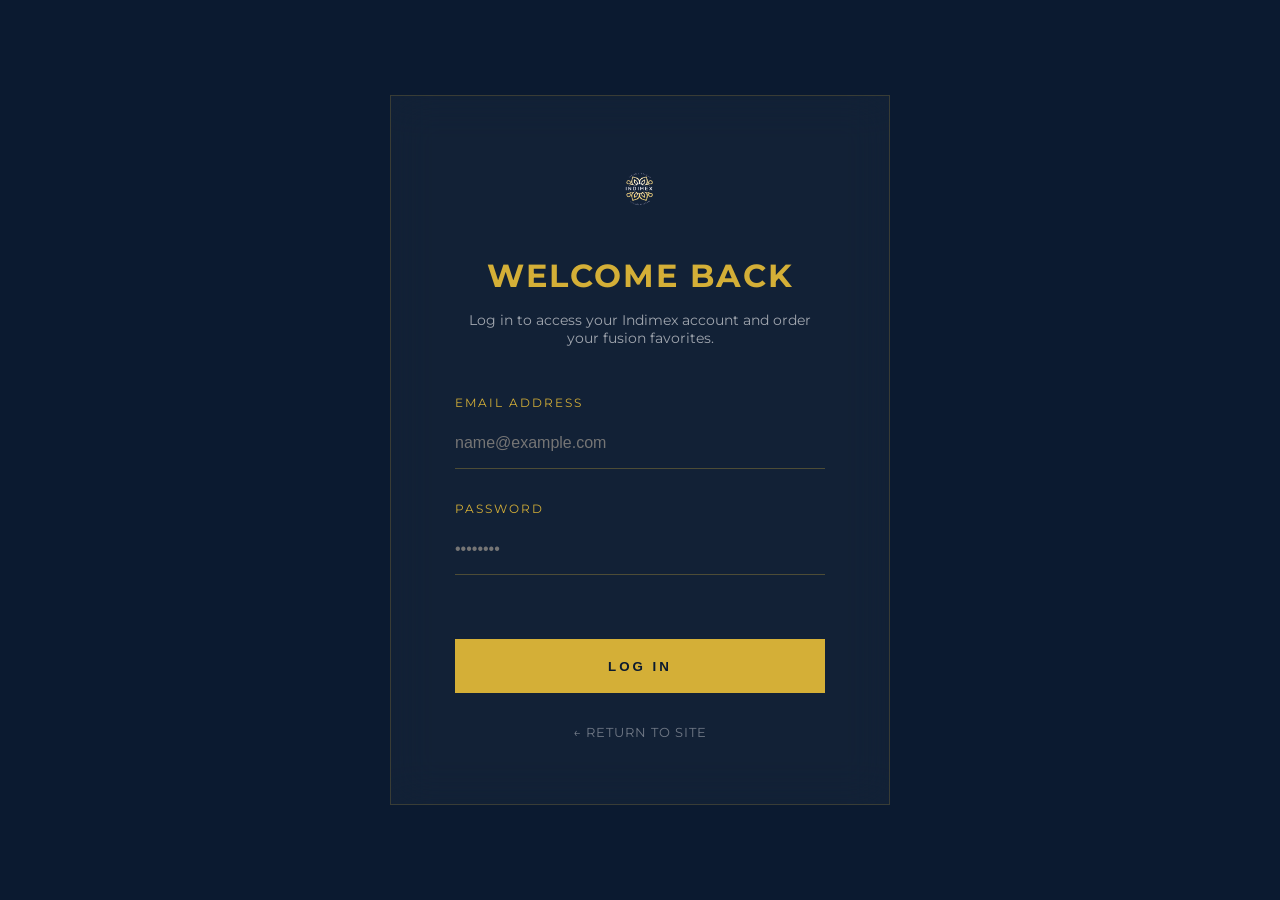
<file: indimex/login.html>
<!DOCTYPE html>
<html lang="en">
<head>
    <meta charset="UTF-8">
    <meta name="viewport" content="width=device-width, initial-scale=1.0">
    <title>Indimex | Account Login</title>
    <link rel="preconnect" href="https://fonts.googleapis.com">
    <link rel="preconnect" href="https://fonts.gstatic.com" crossorigin>
    <link href="https://fonts.googleapis.com/css2?family=Montserrat:wght@300;400;600;700&display=swap" rel="stylesheet">
    <style>
        :root {
            --bg: #0b1a30;
            --accent: #d4af37;
            --text: #f4e8db;
        }
        * { margin: 0; padding: 0; box-sizing: border-box; }
        body {
            background-color: var(--bg);
            color: var(--text);
            font-family: 'Montserrat', sans-serif;
            display: flex;
            align-items: center;
            justify-content: center;
            min-height: 100vh;
            overflow: hidden;
        }
        .login-card {
            background: rgba(255, 255, 255, 0.03);
            border: 1px solid rgba(212, 175, 55, 0.2);
            padding: 4rem;
            width: 100%;
            max-width: 500px;
            text-align: center;
            backdrop-filter: blur(20px);
        }
        .logo-small { height: 60px; margin-bottom: 2rem; }
        h1 { font-size: 2rem; margin-bottom: 1rem; letter-spacing: 2px; text-transform: uppercase; color: var(--accent); }
        p { margin-bottom: 3rem; color: rgba(255,255,255,0.6); font-size: 0.9rem; }
        .input-group { margin-bottom: 2rem; text-align: left; }
        label { display: block; font-size: 0.75rem; text-transform: uppercase; letter-spacing: 2px; margin-bottom: 0.5rem; color: var(--accent); }
        input {
            width: 100%;
            background: transparent;
            border: none;
            border-bottom: 1px solid rgba(212, 175, 55, 0.3);
            color: white;
            padding: 1rem 0;
            font-size: 1rem;
            outline: none;
            transition: border-color 0.3s;
        }
        input:focus { border-color: var(--accent); }
        .login-btn {
            background: var(--accent);
            color: var(--bg);
            border: none;
            width: 100%;
            padding: 1.2rem;
            font-weight: 700;
            text-transform: uppercase;
            letter-spacing: 3px;
            cursor: pointer;
            transition: transform 0.3s;
            margin-top: 2rem;
        }
        .login-btn:hover { transform: translateY(-3px); }
        .back-link { display: block; margin-top: 2rem; color: rgba(255,255,255,0.4); text-decoration: none; font-size: 0.8rem; text-transform: uppercase; letter-spacing: 1px; }
    </style>
</head>
<body>
    <div class="login-card">
        <img src="../media/indimex golden transparent.PNG" alt="Indimex" class="logo-small">
        <h1>Welcome Back</h1>
        <p>Log in to access your Indimex account and order your fusion favorites.</p>
        
        <form id="login-form">
            <div class="input-group">
                <label>Email Address</label>
                <input type="email" placeholder="name@example.com" required>
            </div>
            <div class="input-group">
                <label>Password</label>
                <input type="password" placeholder="••••••••" required>
            </div>
            <button type="submit" class="login-btn">Log In</button>
        </form>
        
        <a href="index.html" class="back-link">← Return to site</a>
    </div>

    <script>
        document.getElementById('login-form').addEventListener('submit', function(e) {
            e.preventDefault();
            localStorage.setItem('isLoggedIn', 'true');
            window.location.href = 'shop.html';
        });
    </script>
</body>
</html>
</file>
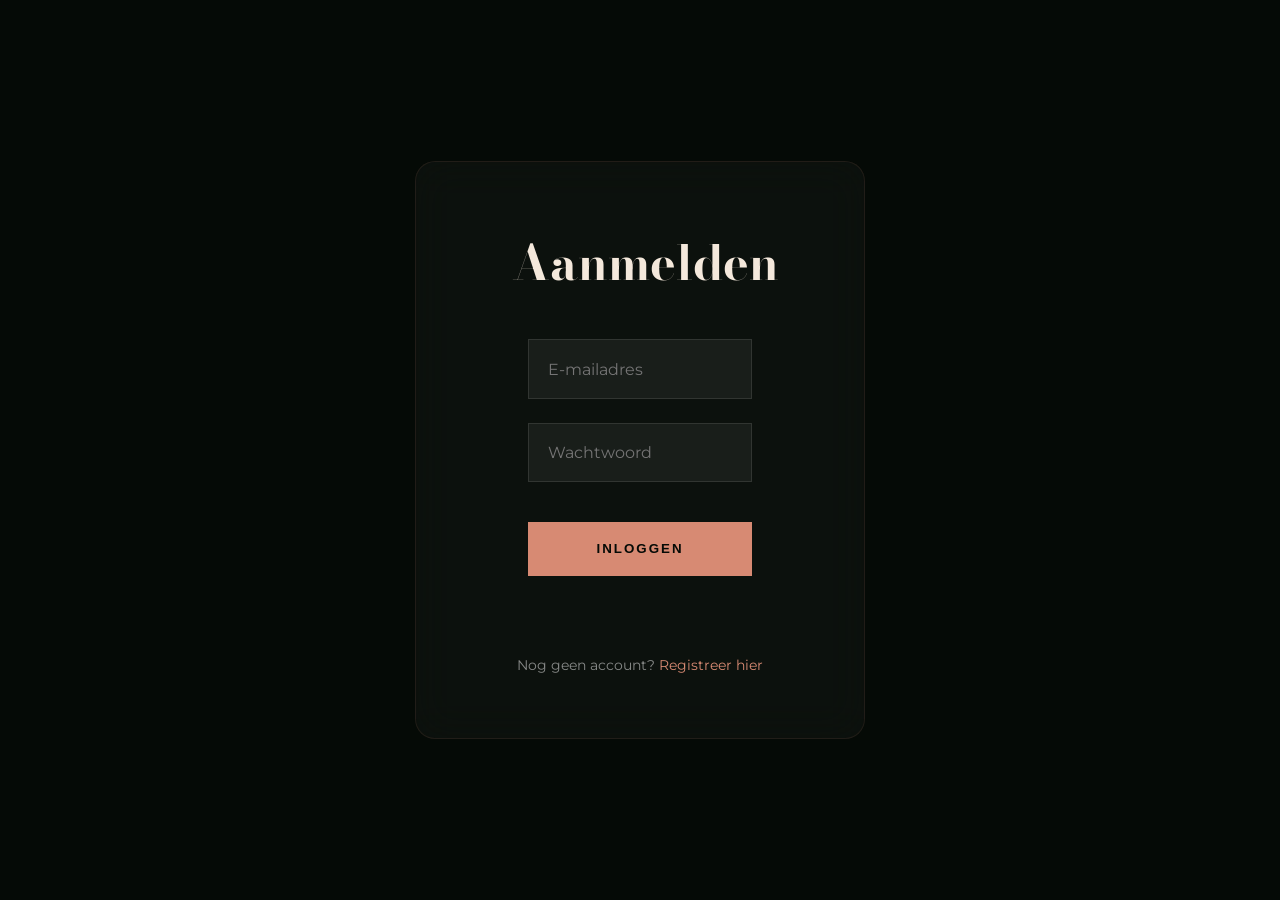
<file: sushi pleintje/login.html>
<!DOCTYPE html>
<html lang="en">
<head>
    <meta charset="UTF-8">
    <meta name="viewport" content="width=device-width, initial-scale=1.0">
    <title>Login | Sushi Pleintje</title>
    <!-- Google Fonts: Montserrat & Bodoni Moda -->
    <link rel="preconnect" href="https://fonts.googleapis.com">
    <link rel="preconnect" href="https://fonts.gstatic.com" crossorigin>
    <link href="https://fonts.googleapis.com/css2?family=Montserrat:wght@300;400;500;600;700;800;900&family=Bodoni+Moda:ital,opsz,wght@0,6..96,400..900;1,6..96,400..900&display=swap" rel="stylesheet">
    <link rel="stylesheet" href="style.css">
    <style>
        .login-page {
            height: 100vh;
            display: flex;
            align-items: center;
            justify-content: center;
            background-color: #050a06;
        }
        .login-card {
            background: rgba(255, 255, 255, 0.03);
            border: 1px solid rgba(215, 138, 115, 0.1);
            padding: 4rem;
            width: 100%;
            max-width: 450px;
            text-align: center;
        }
        .login-card h1 {
            font-family: var(--font-heading);
            font-size: 3rem;
            margin-bottom: 2.5rem;
            color: var(--text-primary);
        }
        .login-form {
            display: flex;
            flex-direction: column;
            gap: 1.5rem;
        }
        .login-input {
            background: rgba(255, 255, 255, 0.05);
            border: 1px solid rgba(255, 255, 255, 0.1);
            padding: 1.2rem;
            color: white;
            font-family: var(--font-main);
            font-size: 1rem;
        }
        .login-btn {
            background-color: var(--accent);
            color: #050a06;
            border: none;
            padding: 1.2rem;
            font-weight: 700;
            letter-spacing: 2px;
            text-transform: uppercase;
            cursor: pointer;
            transition: all 0.3s ease;
            margin-top: 1rem;
        }
        .login-btn:hover {
            background-color: #f4e8db;
        }
        .login-footer {
            margin-top: 2rem;
            font-size: 0.9rem;
            color: rgba(255, 255, 255, 0.5);
        }
        .login-footer a {
            color: var(--accent);
            text-decoration: none;
        }
    </style>
</head>
<body>
    <div class="login-page">
        <div class="login-card">
            <h1>Aanmelden</h1>
            <form class="login-form" id="login-form">
                <input type="email" class="login-input" placeholder="E-mailadres" required>
                <input type="password" class="login-input" placeholder="Wachtwoord" required>
                <button type="submit" class="login-btn">Inloggen</button>
            </form>
            <div class="login-footer">
                Nog geen account? <a href="#">Registreer hier</a>
            </div>
        </div>
    </div>

    <script>
        document.getElementById('login-form').addEventListener('submit', (e) => {
            e.preventDefault();
            localStorage.setItem('isLoggedIn', 'true');
            window.location.href = 'shop.html';
        });
    </script>
</body>
</html>
</file>
<file: sushi pleintje/style.css>
@font-face {
    font-family: 'Candelize';
    src: url('../media/Candelize-Regular.otf') format('opentype');
    font-weight: normal;
    font-style: normal;
    font-display: swap;
}

:root {
    --bg-color: #1b291d; /* Premium Dark Green */
    --text-primary: #f4e8db; /* Cream */
    --text-secondary: #d78a73; /* Salmon */
    --accent: #d78a73;
    --font-main: 'Montserrat', -apple-system, BlinkMacSystemFont, "Segoe UI", Roboto, Helvetica, Arial, sans-serif;
    --font-heading: 'Bodoni Moda', 'Candelize', 'Montserrat', -apple-system, sans-serif;
}

.highlight {
    color: var(--accent);
    font-style: italic;
}

h1, h2, h3, h4, h5, h6, .dish-title, .reserve-title {
    font-family: var(--font-heading);
}

* {
    margin: 0;
    padding: 0;
    box-sizing: border-box;
}

html, body {
    overflow-x: hidden;
    width: 100%;
    position: relative;
}

body {
    background-color: var(--bg-color);
    color: var(--text-primary);
    font-family: var(--font-main);
    -webkit-font-smoothing: antialiased;
    -webkit-font-smoothing: antialiased;
    -moz-osx-font-smoothing: grayscale;
    cursor: none;
}

a, button {
    cursor: none;
}

/* Lenis Recommended CSS */
html.lenis {
  height: auto;
}
.lenis.lenis-smooth {
  scroll-behavior: auto;
}
.lenis.lenis-smooth [data-lenis-prevent] {
  overscroll-behavior: contain;
}
.lenis.lenis-stopped {
  overflow: hidden;
}
.lenis.lenis-scrolling iframe {
  pointer-events: none;
}

/* ── GIF Hero (scrolls away with the hero section) ──────────────────────── */
.gif-hero-container {
    position: absolute;   /* lives inside .hero, scrolls with it */
    inset: 0;
    z-index: 0;
    overflow: hidden;
    pointer-events: none;
}

.gif-hero {
    width: 100%;
    height: 100%;
    object-fit: cover;
    object-position: center;
    display: block;
    filter: brightness(0.68) saturate(1.1);
}

/* Layered overlay: radial corner vignette + top/bottom linear fade */
.gif-hero-overlay {
    position: absolute;
    inset: 0;
    background:
        /* Radial vignette — heavier, starts closer to centre */
        radial-gradient(
            ellipse at center,
            transparent 25%,
            rgba(27, 41, 29, 0.72) 55%,
            rgba(27, 41, 29, 0.93) 75%,
            rgba(27, 41, 29, 1.00) 100%
        ),
        /* Top (nav) and bottom fade */
        linear-gradient(to bottom,
            rgba(27, 41, 29, 0.88) 0%,
            rgba(27, 41, 29, 0.15) 22%,
            rgba(27, 41, 29, 0.15) 75%,
            rgba(27, 41, 29, 0.95) 100%
        );
}



/* Cinematic Noise Overlay */
#noise-overlay {
    position: fixed;
    top: 0;
    left: 0;
    width: 100%;
    height: 100vh;
    z-index: 9997;
    pointer-events: none;
    mix-blend-mode: overlay;
    opacity: 0.15;
}

/* Navigation */
.navbar {
    position: fixed;
    top: 0;
    left: 0;
    width: 100%;
    padding: 1.2rem 4rem;
    display: flex;
    justify-content: space-between;
    align-items: center;
    z-index: 10000;
    background: rgba(27, 41, 29, 0.95); /* High opacity for visibility */
    backdrop-filter: saturate(180%) blur(20px);
    -webkit-backdrop-filter: saturate(180%) blur(20px);
    border-bottom: 1px solid rgba(255, 255, 255, 0.08);
}

.logo {
    flex: 1; /* Pushes links to center */
    display: flex;
    align-items: center;
}

.brand-logo {
    height: 60px;
    width: auto;
    object-fit: contain;
}

/* Center the nav links */
.nav-links {
    display: flex;
    gap: 2.5rem;
    justify-content: center;
    flex: 2;
}

.nav-links a {
    color: var(--text-secondary);
    text-decoration: none;
    font-family: var(--font-main);
    font-size: 0.85rem;
    font-weight: 500;
    transition: color 0.3s ease;
    padding-bottom: 0.3rem;
    position: relative;
}

.nav-links a.active::after {
    content: '';
    position: absolute;
    bottom: 0;
    left: 0;
    width: 100%;
    height: 1px;
    background-color: var(--accent);
}

.nav-links a.active, .nav-links a:hover {
    color: var(--text-primary);
}

.nav-cta {
    flex: 1;
    display: flex;
    justify-content: flex-end;
    align-items: center;
    gap: 2rem;
}

.cart-toggle-btn {
    background: transparent;
    border: none;
    color: var(--text-primary);
    font-family: var(--font-heading);
    font-size: 1.3rem;
    display: flex;
    align-items: center;
    gap: 0.8rem;
    cursor: pointer;
    position: relative;
    padding: 0.5rem;
}

.cart-icon-wrapper {
    position: relative;
    display: flex;
    align-items: center;
}

.cart-badge {
    position: absolute;
    top: -8px;
    right: -8px;
    background-color: var(--accent);
    color: #050a06;
    font-size: 0.75rem;
    font-weight: 700;
    width: 20px;
    height: 20px;
    border-radius: 50%;
    display: flex;
    align-items: center;
    justify-content: center;
    font-family: var(--font-main);
}

.btn-outline {
    background: transparent;
    border: 1px solid var(--accent);
    color: var(--accent);
    padding: 0.8rem 2rem;
    border-radius: 50px;
    font-size: 0.9rem;
    font-weight: 600;
    text-decoration: none;
    transition: all 0.4s cubic-bezier(0.19, 1, 0.22, 1);
    cursor: pointer;
    font-family: inherit;
    outline: none;
}

.btn-outline:hover {
    background: var(--accent);
    color: var(--bg-color);
}

/* Content Layout */
main {
    position: relative;
    z-index: 10;
    overflow-x: hidden;
    width: 100%;
}

section {
    min-height: 100vh;
    display: flex;
    flex-direction: column;
    justify-content: center;
    padding: 0 10vw;
    position: relative;
}

.hero {
    position: relative;
    overflow: hidden;
    align-items: flex-start;
    justify-content: flex-end;
    padding-bottom: 10vh;
}

.hero-content {
    position: relative;
    z-index: 10;
    max-width: 1200px;
    width: 100%;
    padding: 0 10vw;
}

.hero-content.left-align {
    text-align: left;
}

.hero-content.left-align .hero-subtitle {
    margin-left: 0;
}

.hero-eyebrow-wrapper {
    display: inline-flex;
    flex-direction: column;
    margin-bottom: 2.5rem;
}

.hero-eyebrow {
    font-family: var(--font-main);
    font-size: 0.85rem;
    letter-spacing: 0.25em;
    color: var(--accent);
    text-transform: uppercase;
    padding-bottom: 0.8rem;
    border-bottom: 1px solid rgba(215, 138, 115, 0.4);
}

/* Remove the div based line if it exists to avoid duplication */
.hero-eyebrow-line {
    display: none;
}

.hero h1 {
    font-family: var(--font-heading);
    font-size: clamp(2.2rem, 5vw, 3.8rem);
    font-weight: 400;
    line-height: 1.05;
    letter-spacing: -0.02em;
    margin-bottom: 2rem;
    color: var(--text-primary);
    text-shadow: 0 10px 40px rgba(0,0,0,0.6);
}

.hero-subtitle {
    font-size: 1.3rem;
    color: rgba(244, 232, 219, 0.7);
    max-width: 550px;
    margin: 0 auto;
    font-weight: 300;
    line-height: 1.6;
}


.section-content {
    max-width: 500px;
}

.right-align {
    align-items: flex-end;
    text-align: right;
}

.left-align {
    align-items: flex-start;
    text-align: left;
}

.center-align {
    align-items: center;
    text-align: center;
}

section h2 {
    font-size: clamp(2.2rem, 4vw, 3.5rem);
    font-weight: 400;
    line-height: 1.2;
    letter-spacing: -0.03em;
    margin-bottom: 1.5rem;
    opacity: 0;
}

section p {
    font-size: 1.25rem;
    line-height: 1.6;
    color: var(--text-secondary);
    opacity: 0;
}

/* --- Interactive Dial Gallery (CodePen single-card style) --- */
.gallery-section {
    padding: 10rem 0 6rem;
    min-height: 100vh;
    display: flex;
    flex-direction: column;
    align-items: center;
    position: relative;
    overflow: hidden;
}

.gallery-heading {
    text-align: center;
    padding: 0 2rem;
    position: relative;
    z-index: 10;
    margin-bottom: 2.5rem;
    width: 100%;
    max-width: 700px;
}
.gallery-heading h2 { margin-bottom: 0.5rem; }
.gallery-heading p  { max-width: 500px; margin: 0 auto; }

/* Wrapper: centers the single card */
.cards-wrapper {
    position: relative;
    width: 100%;
    max-width: 480px;
    display: flex;
    flex-direction: column;
    align-items: center;
    padding: 0 1rem 4rem;
}

/* Hide the loose radios */
.cards-wrapper > input[type="radio"] {
    position: absolute;
    width: 1px; height: 1px;
    padding: 0; margin: -1px;
    overflow: hidden;
    clip: rect(0,0,0,0);
    white-space: nowrap;
    border-width: 0;
}

/* ── Card shell ── */
.cards {
    --rotate-duration: 600ms;
    --rotate-timing-function: linear(0,0.417 25.5%,0.867 49.4%,1 57.7%,0.925 65.1%,0.908 68.6%,0.902 72.2%,0.916 78.2%,0.988 92.1%,1);
    --reveal-dur: 300ms;
    --reveal-delay: 420ms;
    --degrees: 360deg;
    --degree-start: 90deg;
    --items: 8;
    --radius: 280px;
    --item-size: 120px;
    --card-w: 380px;
    --peek: 120px;
    --top-zone: 42%;   /* image zone takes up this much of the card */

    position: relative;
    width: var(--card-w);
    aspect-ratio: 3/4.8;
    background: rgba(27,41,29,0.72);
    backdrop-filter: blur(24px);
    -webkit-backdrop-filter: blur(24px);
    border: 1px solid rgba(255,255,255,0.09);
    border-radius: 28px;
    overflow: hidden;
    box-shadow: 0 50px 100px rgba(0,0,0,0.65);
    flex-shrink: 0;
    display: flex;
    flex-direction: column;
}

/* Map --target via :has() — but JS will override rotation directly */
.cards-wrapper:has(#card-1:checked) .cards { --target: 1; }
.cards-wrapper:has(#card-2:checked) .cards { --target: 2; }
.cards-wrapper:has(#card-3:checked) .cards { --target: 3; }
.cards-wrapper:has(#card-4:checked) .cards { --target: 4; }
.cards-wrapper:has(#card-5:checked) .cards { --target: 5; }
.cards-wrapper:has(#card-6:checked) .cards { --target: 6; }
.cards-wrapper:has(#card-7:checked) .cards { --target: 7; }
.cards-wrapper:has(#card-8:checked) .cards { --target: 8; }

/* ── Top zone (tinted image area) ── */
.cards::before {
    content: '';
    position: absolute;
    top: 0; left: 0; right: 0;
    height: var(--top-zone);
    background: linear-gradient(160deg, rgba(215,138,115,0.15) 0%, rgba(27,41,29,0.5) 100%);
    border-bottom: 1px dashed rgba(215,138,115,0.22);
    z-index: 1;
    border-radius: 28px 28px 50% 50%;
}

/* ── Spinning wheel ── */
.circle-container {
    position: absolute;
    width: 0; height: 0;
    top: calc(var(--radius) * -1 + var(--peek));
    left: 50%;
    /* rotation is now driven by JS for infinite looping */
    transition: rotate var(--rotate-duration) var(--rotate-timing-function);
    z-index: 5;
}

.circle-container::before {
    content: '';
    position: absolute;
    width: calc(var(--radius) * 2);
    height: calc(var(--radius) * 2);
    top: calc(var(--radius) * -1);
    left: calc(var(--radius) * -1);
    border-radius: 50%;
    background: rgba(27,41,29,0.2);
    border: 1px solid rgba(215,138,115,0.15);
    outline: 2px dashed rgba(215,138,115,0.08);
    outline-offset: -10px;
    box-shadow: inset 0 0 30px rgba(0,0,0,0.15);
    pointer-events: none;
    z-index: 1;
}

.circle-container > div {
    width: var(--item-size);
    height: var(--item-size);
    position: absolute;
    top: calc(var(--item-size) / -2);
    left: calc(var(--item-size) / -2);
    z-index: 5;
    --angle: calc((var(--degrees) / var(--items)) * (var(--i) - 1) + var(--degree-start));
    transform: rotate(var(--angle)) translate(var(--radius)) rotate(calc(var(--angle) * -1));
    display: grid;
    place-content: center;
    &:nth-child(1){--i:1;} &:nth-child(2){--i:2;} &:nth-child(3){--i:3;} &:nth-child(4){--i:4;}
    &:nth-child(5){--i:5;} &:nth-child(6){--i:6;} &:nth-child(7){--i:7;} &:nth-child(8){--i:8;}
}

.circle-container > div label {
    display: block;
    width: var(--item-size);
    height: var(--item-size);
    border-radius: 50%;
    cursor: pointer;
    pointer-events: auto;
}

.circle-container > div img {
    width: 100%; height: 100%;
    aspect-ratio: 1;
    object-fit: cover;
    border-radius: 50%;
    border: 3px solid rgba(27,41,29,0.6);
    box-shadow: 0 4px 14px rgba(0,0,0,0.3);
    /* counter-rotation also driven by JS */
    transition: rotate var(--rotate-duration) var(--rotate-timing-function),
                filter 0.4s ease, border-color 0.4s ease,
                transform 0.4s cubic-bezier(0.4,0,0.2,1),
                box-shadow 0.4s ease;
    filter: brightness(0.45) saturate(0.6) grayscale(0.3);
}

/* Active item's PARENT div — raised above siblings so expanded photo isn't clipped */
.cards-wrapper:has(#card-1:checked) .circle-container > div:nth-child(1),
.cards-wrapper:has(#card-2:checked) .circle-container > div:nth-child(2),
.cards-wrapper:has(#card-3:checked) .circle-container > div:nth-child(3),
.cards-wrapper:has(#card-4:checked) .circle-container > div:nth-child(4),
.cards-wrapper:has(#card-5:checked) .circle-container > div:nth-child(5),
.cards-wrapper:has(#card-6:checked) .circle-container > div:nth-child(6),
.cards-wrapper:has(#card-7:checked) .circle-container > div:nth-child(7),
.cards-wrapper:has(#card-8:checked) .circle-container > div:nth-child(8) {
    z-index: 20;
}

/* Active image — scaled up so it's clearly the featured photo */
.cards-wrapper:has(#card-1:checked) .circle-container > div:nth-child(1) img,
.cards-wrapper:has(#card-2:checked) .circle-container > div:nth-child(2) img,
.cards-wrapper:has(#card-3:checked) .circle-container > div:nth-child(3) img,
.cards-wrapper:has(#card-4:checked) .circle-container > div:nth-child(4) img,
.cards-wrapper:has(#card-5:checked) .circle-container > div:nth-child(5) img,
.cards-wrapper:has(#card-6:checked) .circle-container > div:nth-child(6) img,
.cards-wrapper:has(#card-7:checked) .circle-container > div:nth-child(7) img,
.cards-wrapper:has(#card-8:checked) .circle-container > div:nth-child(8) img {
    filter: brightness(1.1) saturate(1.2) grayscale(0);
    border-color: var(--accent);
    transform: scale(1.25);
    box-shadow: 0 0 0 4px rgba(215,138,115,0.35), 0 12px 36px rgba(0,0,0,0.5);
}

/* On hover: parent div gets max z-index so expanded photo is above everything */
.cards-wrapper:has(#card-1:checked) .circle-container > div:nth-child(1):hover,
.cards-wrapper:has(#card-2:checked) .circle-container > div:nth-child(2):hover,
.cards-wrapper:has(#card-3:checked) .circle-container > div:nth-child(3):hover,
.cards-wrapper:has(#card-4:checked) .circle-container > div:nth-child(4):hover,
.cards-wrapper:has(#card-5:checked) .circle-container > div:nth-child(5):hover,
.cards-wrapper:has(#card-6:checked) .circle-container > div:nth-child(6):hover,
.cards-wrapper:has(#card-7:checked) .circle-container > div:nth-child(7):hover,
.cards-wrapper:has(#card-8:checked) .circle-container > div:nth-child(8):hover {
    z-index: 100;
}

/* Hover-to-expand on active image — grows larger for close inspection */
.cards-wrapper:has(#card-1:checked) .circle-container > div:nth-child(1) img:hover,
.cards-wrapper:has(#card-2:checked) .circle-container > div:nth-child(2) img:hover,
.cards-wrapper:has(#card-3:checked) .circle-container > div:nth-child(3) img:hover,
.cards-wrapper:has(#card-4:checked) .circle-container > div:nth-child(4) img:hover,
.cards-wrapper:has(#card-5:checked) .circle-container > div:nth-child(5) img:hover,
.cards-wrapper:has(#card-6:checked) .circle-container > div:nth-child(6) img:hover,
.cards-wrapper:has(#card-7:checked) .circle-container > div:nth-child(7) img:hover,
.cards-wrapper:has(#card-8:checked) .circle-container > div:nth-child(8) img:hover {
    transform: scale(2.2);
    z-index: 50;
    box-shadow: 0 0 0 4px var(--accent), 0 24px 70px rgba(0,0,0,0.75);
    filter: brightness(1.15) saturate(1.3) grayscale(0);
}

/* ── Nav arrows at card bottom ── */
.dial-nav-grid {
    position: absolute;
    bottom: 0; left: 0;
    width: 100%;
    display: grid;
    grid-template-areas: 'nav';
    z-index: 20;
}
.dial-nav-slot {
    grid-area: nav;
    display: flex;
    justify-content: center;
    gap: 2rem;
    padding: 1rem 2rem;
    background: rgba(27,41,29,0.7);
    backdrop-filter: blur(8px);
    -webkit-backdrop-filter: blur(8px);
    border-top: 1px solid rgba(255,255,255,0.06);
    border-radius: 0 0 28px 28px;
    opacity: 0;
    pointer-events: none;
    transition: opacity 0.25s ease;
}
.cards-wrapper:has(#card-1:checked) .dial-nav-slot:nth-child(1),
.cards-wrapper:has(#card-2:checked) .dial-nav-slot:nth-child(2),
.cards-wrapper:has(#card-3:checked) .dial-nav-slot:nth-child(3),
.cards-wrapper:has(#card-4:checked) .dial-nav-slot:nth-child(4),
.cards-wrapper:has(#card-5:checked) .dial-nav-slot:nth-child(5),
.cards-wrapper:has(#card-6:checked) .dial-nav-slot:nth-child(6),
.cards-wrapper:has(#card-7:checked) .dial-nav-slot:nth-child(7),
.cards-wrapper:has(#card-8:checked) .dial-nav-slot:nth-child(8) {
    opacity: 1;
    pointer-events: auto;
}

/* ── Shared nav button ── */
.nav-btn {
    font-size: 1.1rem;
    color: var(--text-secondary);
    cursor: pointer;
    width: 42px; height: 42px;
    display: flex; align-items: center; justify-content: center;
    border: 1px solid rgba(215,138,115,0.5);
    border-radius: 50%;
    transition: all 0.3s ease;
    backdrop-filter: blur(5px);
    -webkit-backdrop-filter: blur(5px);
    user-select: none;
    line-height: 1;
    text-align: center;
    padding: 0;
    font-family: system-ui, -apple-system, sans-serif;
}
.nav-btn:hover {
    background: var(--accent);
    color: var(--bg-color);
    border-color: var(--accent);
    transform: scale(1.1);
}

/* ── Dish Details — bottom zone of the card ── */
.dish-details {
    position: absolute;
    top: var(--top-zone);     /* start right below the image zone */
    left: 0; right: 0;
    bottom: 56px;             /* leave room for nav arrows */
    display: grid;
    padding: 0.8rem 1.2rem;
    overflow: hidden;
    z-index: 10;
}
.dish-article {
    grid-area: 1/1;
    display: flex;
    flex-direction: column;
    gap: 0.7rem;
    padding: 1.2rem 1.4rem;
    background: rgba(20,34,22,0.6);
    backdrop-filter: blur(14px);
    -webkit-backdrop-filter: blur(14px);
    border: 1px solid rgba(255,255,255,0.07);
    border-radius: 16px;
    box-shadow: 0 16px 40px rgba(0,0,0,0.35);
    opacity: 0;
    pointer-events: none;
    transition: opacity 0.25s ease;
    overflow-y: auto;
}

/* Show active article */
.cards-wrapper:has(#card-1:checked) .dish-article:nth-child(1),
.cards-wrapper:has(#card-2:checked) .dish-article:nth-child(2),
.cards-wrapper:has(#card-3:checked) .dish-article:nth-child(3),
.cards-wrapper:has(#card-4:checked) .dish-article:nth-child(4),
.cards-wrapper:has(#card-5:checked) .dish-article:nth-child(5),
.cards-wrapper:has(#card-6:checked) .dish-article:nth-child(6),
.cards-wrapper:has(#card-7:checked) .dish-article:nth-child(7),
.cards-wrapper:has(#card-8:checked) .dish-article:nth-child(8) {
    opacity: 1;
    pointer-events: auto;
    --d: var(--reveal-delay, 420ms);
}

/* Dish title */
.dish-title {
    font-size: clamp(1.1rem, 2vw, 1.5rem);
    font-weight: 700;
    color: var(--text-primary);
    margin: 0;
    letter-spacing: -0.02em;
    opacity: var(--item-o, 0);
    translate: 0 var(--item-y, 14px);
    filter: blur(var(--item-b, 6px));
    transition: opacity var(--reveal-dur,300ms) ease,
                translate var(--reveal-dur,300ms) ease,
                filter var(--reveal-dur,300ms) ease;
    transition-delay: var(--d, 0ms);
}

.dish-divider {
    width: 36px; height: 2px;
    background: linear-gradient(90deg, var(--accent), transparent);
    border-radius: 2px;
    opacity: var(--item-o, 0);
    translate: 0 var(--item-y, 14px);
    filter: blur(var(--item-b, 6px));
    transition: opacity var(--reveal-dur,300ms) ease,
                translate var(--reveal-dur,300ms) ease,
                filter var(--reveal-dur,300ms) ease;
    transition-delay: calc(var(--d, 0ms) + 60ms);
}

.dish-list {
    list-style: none;
    padding: 0; margin: 0;
    display: flex;
    flex-direction: column;
    gap: 0.45rem;
}
.dish-li {
    display: flex;
    align-items: baseline;
    gap: 0.4rem;
    font-size: 0.82rem;
    color: var(--text-primary);
    line-height: 1.4;
    padding-left: 0.7rem;
    border-left: 2px solid rgba(215,138,115,0.35);
    opacity: var(--item-o, 0);
    translate: 0 var(--item-y, 14px);
    filter: blur(var(--item-b, 6px));
    transition: opacity var(--reveal-dur,300ms) ease,
                translate var(--reveal-dur,300ms) ease,
                filter var(--reveal-dur,300ms) ease;
}
.dish-li:nth-child(1) { transition-delay: calc(var(--d, 0ms) + 120ms); }
.dish-li:nth-child(2) { transition-delay: calc(var(--d, 0ms) + 190ms); }
.dish-li:nth-child(3) { transition-delay: calc(var(--d, 0ms) + 260ms); }
.dish-li:nth-child(4) { transition-delay: calc(var(--d, 0ms) + 330ms); }

.dish-label {
    color: var(--text-secondary);
    font-weight: 600;
    font-size: 0.72em;
    text-transform: uppercase;
    letter-spacing: 0.08em;
    white-space: nowrap;
    flex-shrink: 0;
}

/* Hide desktop .dish-nav */
.dish-nav { display: none; }

/* Blur-reveal trigger */
.cards-wrapper:has(#card-1:checked) .dish-article:nth-child(1) .dish-title,
.cards-wrapper:has(#card-2:checked) .dish-article:nth-child(2) .dish-title,
.cards-wrapper:has(#card-3:checked) .dish-article:nth-child(3) .dish-title,
.cards-wrapper:has(#card-4:checked) .dish-article:nth-child(4) .dish-title,
.cards-wrapper:has(#card-5:checked) .dish-article:nth-child(5) .dish-title,
.cards-wrapper:has(#card-6:checked) .dish-article:nth-child(6) .dish-title,
.cards-wrapper:has(#card-7:checked) .dish-article:nth-child(7) .dish-title,
.cards-wrapper:has(#card-8:checked) .dish-article:nth-child(8) .dish-title,
.cards-wrapper:has(#card-1:checked) .dish-article:nth-child(1) .dish-divider,
.cards-wrapper:has(#card-2:checked) .dish-article:nth-child(2) .dish-divider,
.cards-wrapper:has(#card-3:checked) .dish-article:nth-child(3) .dish-divider,
.cards-wrapper:has(#card-4:checked) .dish-article:nth-child(4) .dish-divider,
.cards-wrapper:has(#card-5:checked) .dish-article:nth-child(5) .dish-divider,
.cards-wrapper:has(#card-6:checked) .dish-article:nth-child(6) .dish-divider,
.cards-wrapper:has(#card-7:checked) .dish-article:nth-child(7) .dish-divider,
.cards-wrapper:has(#card-8:checked) .dish-article:nth-child(8) .dish-divider,
.cards-wrapper:has(#card-1:checked) .dish-article:nth-child(1) .dish-li,
.cards-wrapper:has(#card-2:checked) .dish-article:nth-child(2) .dish-li,
.cards-wrapper:has(#card-3:checked) .dish-article:nth-child(3) .dish-li,
.cards-wrapper:has(#card-4:checked) .dish-article:nth-child(4) .dish-li,
.cards-wrapper:has(#card-5:checked) .dish-article:nth-child(5) .dish-li,
.cards-wrapper:has(#card-6:checked) .dish-article:nth-child(6) .dish-li,
.cards-wrapper:has(#card-7:checked) .dish-article:nth-child(7) .dish-li,
.cards-wrapper:has(#card-8:checked) .dish-article:nth-child(8) .dish-li {
    --item-o: 1;
    --item-y: 0;
    --item-b: 0px;
}

/* ── Desktop / landscape ≥ 900px ── */
@media (min-width: 900px) {
    .gallery-section {
        padding: 8rem 3rem 4rem;
        justify-content: center;
    }
    .gallery-heading {
        max-width: 1200px;
        text-align: left;
        padding: 0;
        margin-bottom: 2rem;
    }
    .gallery-heading p { margin: 0; }

    .cards-wrapper {
        max-width: 1200px;
        padding: 0 0 2rem;
    }

    /* Card fills the container as a landscape rectangle */
    .cards {
        --radius: 340px;
        --item-size: 190px;
        --card-w: 100%;
        --peek: 320px;
        --top-zone: 100%; /* no top/bottom split on desktop — side by side instead */

        width: 100%;
        aspect-ratio: auto;
        height: clamp(480px, 68vh, 640px);
        border-radius: 24px;
    }

    /* Tinted zone covers the LEFT half on desktop */
    .cards::before {
        width: 50%;
        height: 100%;
        border-radius: 24px 0 0 24px;
        border-bottom: none;
        border-right: 1px dashed rgba(215,138,115,0.22);
    }

    /* Wheel is centered in the left half */
    .circle-container {
        left: 25%;
        top: calc(var(--radius) * -1 + var(--peek));
    }

    /* Dish details occupy the right half */
    .dish-details {
        position: absolute;
        top: 0;
        left: 50%;
        right: 0;
        bottom: 60px;
        padding: 2rem 2.5rem;
        z-index: 10;
    }
    .dish-article {
        padding: 2rem 2.2rem;
        gap: 1rem;
        border-radius: 18px;
        justify-content: center;
    }
    .dish-title {
        font-size: clamp(1.4rem, 2.2vw, 2rem);
    }
    .dish-divider { width: 50px; }
    .dish-list { gap: 0.7rem; }
    .dish-li {
        font-size: 0.95rem;
        line-height: 1.5;
        padding-left: 1rem;
        gap: 0.6rem;
    }
    .dish-label { font-size: 0.78em; }

    /* Nav arrows at the bottom, spanning full width */
    .dial-nav-slot {
        border-radius: 0 0 24px 24px;
        padding: 1rem 2.5rem;
    }
    .nav-btn { width: 46px; height: 46px; font-size: 1.15rem; }
}

/* ── Mid-range tablets 600–899px ── */
@media (min-width: 600px) and (max-width: 899px) {
    .cards {
        --radius: 310px;
        --item-size: 140px;
        --card-w: 440px;
        --peek: 130px;
        --top-zone: 40%;
    }
    .dish-details { padding: 1rem 1.5rem; }
    .dish-article { padding: 1.4rem 1.6rem; gap: 0.8rem; }
    .dish-li { font-size: 0.86rem; }
}

/* ── Small mobile ≤ 420px ── */
@media (max-width: 420px) {
    .gallery-section { padding: 8rem 0 4rem; }
    .cards {
        --card-w: 310px;
        --radius: 230px;
        --item-size: 100px;
        --peek: 95px;
        --top-zone: 38%;
    }
    .dish-details { padding: 0.5rem 0.8rem; }
    .dish-article { padding: 1rem 1rem; gap: 0.5rem; }
    .dish-title { font-size: 1rem; }
    .dish-li { font-size: 0.76rem; gap: 0.3rem; }
    .dish-label { font-size: 0.68em; }
    .dial-nav-slot { padding: 0.8rem 1.5rem; }
    .nav-btn { width: 36px; height: 36px; font-size: 0.95rem; }
}

/* Call to Action */
.final-cta {
    display: flex;
    flex-direction: column;
    align-items: center;
    gap: 2rem;
}

.btn-large {
    background: transparent;
    color: var(--text-primary);
    border: 1px solid var(--accent);
    padding: 1rem 3rem;
    border-radius: 50px;
    font-size: 1.2rem;
    cursor: pointer;
    transition: all 0.3s ease;
    backdrop-filter: blur(10px);
}

.btn-large:hover {
    background: var(--accent);
    color: var(--bg-color);
}

/* Media Queries */
@media (max-width: 768px) {
    .navbar {
        padding: 1.5rem 1rem;
        flex-direction: column;
        align-items: center;
        gap: 1.2rem;
        height: auto;
        position: fixed;
    }
    .logo, .nav-links, .nav-cta {
        flex: none;
        width: 100%;
        display: flex;
        justify-content: center;
        text-align: center;
    }
    .brand-logo {
        height: 45px;
        width: auto;
    }
    .nav-links {
        gap: 1.2rem;
        flex-wrap: wrap;
        padding: 0.5rem 0;
    }
    .nav-links a {
        font-size: 0.85rem;
    }
    .nav-cta {
        padding-top: 0.5rem;
    }
    .right-align, .left-align {
        align-items: center;
        text-align: center;
    }
    section {
        padding: 0 5vw;
    }
    .hero {
        align-items: center;
        justify-content: flex-end;
        padding-top: 25vh;
        padding-bottom: 12vh;
        min-height: 100dvh;
    }
    .hero-content {
        padding-bottom: 2rem;
    }
    .hero h1 {
        font-size: clamp(2.2rem, 10vw, 2.8rem);
        line-height: 1.1;
    }
    section h2 {
        font-size: 2rem;
    }
    .login-modal {
        width: 95%;
    }
    .login-card {
        padding: 2rem 1.5rem;
    }
    .logo-small {
        height: 40px;
        margin-bottom: 1rem;
    }
    .login-card h1 {
        font-size: 1.5rem;
    }
    .login-card p {
        margin-bottom: 1.5rem;
    }
}

/* --- Advanced Animations CSS --- */

/* Custom Cursor */
.cursor {
    position: fixed;
    top: 0;
    left: 0;
    width: 8px;
    height: 8px;
    background: var(--accent);
    border-radius: 50%;
    pointer-events: none;
    z-index: 100000;
    transform: translate(-50%, -50%);
    transition: width 0.3s ease, height 0.3s ease, background-color 0.3s ease;
}

.cursor-follower {
    position: fixed;
    top: 0;
    left: 0;
    width: 40px;
    height: 40px;
    border: 1px solid rgba(215, 138, 115, 0.5);
    border-radius: 50%;
    pointer-events: none;
    z-index: 99999;
    transform: translate(-50%, -50%);
    transition: width 0.3s ease, height 0.3s ease, opacity 0.3s ease;
}

/* Cursor Hover States */
.cursor.hovering {
    width: 50px;
    height: 50px;
    background: rgba(215, 138, 115, 0.2);
    mix-blend-mode: exclusion;
}
.cursor-follower.hovering {
    opacity: 0;
}

/* Scroll Progress Bar */
.scroll-progress {
    position: fixed;
    top: 0;
    left: 0;
    width: 0%;
    height: 3px;
    background: var(--accent);
    z-index: 10000;
}

/* Magnetic Elements Setup */
.magnetic {
    display: inline-block;
}

/* Staggered Text Characters */
.char {
    display: inline-block;
    will-change: transform, opacity, filter;
}

/* Hide Custom Cursor on Touch Devices */
@media (hover: none) or (pointer: coarse) {
    .cursor, .cursor-follower {
        display: none !important;
    }
    body, a, button {
        cursor: auto !important;
    }
}

/* --- Ancient Envelope Reservation Widget --- */
#reservation-envelope-container {
    position: fixed;
    bottom: 2rem;
    right: 2rem;
    z-index: 900;
    width: 120px;
    height: 45px;
    perspective: 1000px;
    pointer-events: auto; /* Needs to be hoverable */
    transition: width 0.4s cubic-bezier(0.4, 0, 0.2, 1), height 0.4s cubic-bezier(0.4, 0, 0.2, 1);
    display: flex;
    justify-content: flex-end;
    align-items: flex-end;
}

#reservation-envelope-container:hover,
#reservation-envelope-container.is-open {
    width: 280px;
    height: 350px;
}

/* Reserve Button (formerly Scrap Label) */
.scrap-label {
    position: absolute;
    bottom: 0;
    right: 0;
    width: 100%;
    height: 100%;
    background: transparent;
    color: var(--text-primary);
    border: 1px solid var(--accent);
    display: flex;
    justify-content: center;
    align-items: center;
    font-size: 0.9rem;
    font-weight: 500;
    border-radius: 50px;
    transition: all 0.3s ease;
    z-index: 10;
    cursor: pointer;
    backdrop-filter: blur(5px);
}

.scrap-label:hover {
    background: var(--accent);
    color: var(--bg-color);
}

#reservation-envelope-container:hover .scrap-label,
#reservation-envelope-container.is-open .scrap-label {
    opacity: 0;
    pointer-events: none;
    transform: translateY(10px) scale(0.9);
}

.envelope {
    position: absolute;
    bottom: 0;
    right: 0;
    width: 280px; /* Fixed width so it doesn't squish during transition */
    height: 350px; /* Fixed height */
    background: #3a1c1d; /* Premium dark red/burgundy */
    border: 1px solid #c4a165; /* Gold accent */
    border-radius: 4px;
    box-shadow: 0 10px 30px rgba(0,0,0,0.5), inset 0 0 40px rgba(0,0,0,0.5);
    display: flex;
    flex-direction: column;
    padding: 1.5rem;
    pointer-events: none; /* Only clickable when visible */
    transform-origin: center bottom;
    opacity: 0;
    transform: translateY(20px) scale(0.9);
    transition: transform 0.4s cubic-bezier(0.4, 0, 0.2, 1), opacity 0.3s ease, box-shadow 0.3s ease;
    overflow: hidden;
    will-change: transform, opacity;
}

#reservation-envelope-container:hover .envelope,
#reservation-envelope-container.is-open .envelope {
    opacity: 1;
    pointer-events: auto;
    transform: translateY(0) scale(1);
}

/* Washi paper texture overlay */
.envelope::before {
    content: '';
    position: absolute;
    top: 0; left: 0; right: 0; bottom: 0;
    background-image: url("data:image/svg+xml,%3Csvg viewBox='0 0 200 200' xmlns='http://www.w3.org/2000/svg'%3E%3Cfilter id='noiseFilter'%3E%3CfeTurbulence type='fractalNoise' baseFrequency='0.65' numOctaves='3' stitchTiles='stitch'/%3E%3C/filter%3E%3Crect width='100%25' height='100%25' filter='url(%23noiseFilter)' opacity='0.15'/%3E%3C/svg%3E");
    pointer-events: none;
    z-index: 0;
}

/* Front flap visual */
.envelope-flap {
    position: absolute;
    top: 0;
    left: 0;
    width: 100%;
    height: 45px;
    background: #4a2425;
    border-bottom: 1px solid #c4a165;
    clip-path: polygon(0 0, 100% 0, 50% 100%);
    z-index: 2;
    transform-origin: top;
    transition: transform 0.8s cubic-bezier(0.4, 0, 0.2, 1);
}

/* The seal on the flap */
.envelope-seal {
    position: absolute;
    top: 28px;
    left: 50%;
    transform: translateX(-50%);
    width: 30px;
    height: 30px;
    background: #c4a165;
    border-radius: 50%;
    z-index: 3;
    box-shadow: 0 2px 5px rgba(0,0,0,0.5);
    display: flex;
    justify-content: center;
    align-items: center;
    transition: opacity 0.3s ease;
}
.envelope-seal::after {
    content: '御'; /* "Go" - honorable/premium prefix in Japanese */
    color: #3a1c1d;
    font-size: 14px;
    font-weight: bold;
    font-family: serif;
}

.envelope-body {
    position: relative;
    z-index: 1;
    margin-top: 35px;
    display: flex;
    flex-direction: column;
    gap: 1.2rem;
    transition: opacity 0.3s ease;
}

.reserve-title {
    color: #c4a165;
    font-size: 1.3rem;
    font-weight: 600;
    text-align: center;
    margin-bottom: 0.5rem;
    font-family: 'Georgia', serif; /* Traditional feel */
    letter-spacing: 1px;
}

#reservation-form {
    display: flex;
    flex-direction: column;
    gap: 1.2rem;
}

.env-input {
    background: rgba(0,0,0,0.25);
    border: none;
    border-bottom: 1px solid rgba(196, 161, 101, 0.4);
    color: #f4e8db;
    padding: 0.6rem;
    font-family: var(--font-main);
    font-size: 0.9rem;
    outline: none;
    transition: border-color 0.3s ease, background 0.3s ease;
}

.env-input::placeholder {
    color: rgba(244, 232, 219, 0.5);
}

.env-input:focus {
    border-bottom-color: #c4a165;
    background: rgba(0,0,0,0.4);
}

.env-input::-webkit-calendar-picker-indicator {
    filter: invert(0.8) sepia(0.5) hue-rotate(5deg) saturate(3);
    cursor: none; /* Custom cursor */
}

.env-row {
    display: flex;
    gap: 0.8rem;
}
.env-row .env-input {
    width: 50%;
}

.env-btn {
    background: #c4a165;
    color: #3a1c1d;
    border: none;
    padding: 0.9rem;
    font-weight: 700;
    margin-top: 0.5rem;
    cursor: none;
    transition: background 0.3s ease, color 0.3s ease;
    text-transform: uppercase;
    letter-spacing: 1px;
}

.env-btn:hover {
    background: #f4e8db;
}

#reservation-success {
    position: absolute;
    bottom: 50%;
    right: 50%;
    transform: translate(50%, 50%);
    color: #c4a165;
    font-size: 1.8rem;
    font-weight: bold;
    font-family: 'Georgia', serif;
    text-align: center;
    text-shadow: 0 2px 10px rgba(0,0,0,0.5);
    opacity: 0; /* Hidden initially, controlled by GSAP */
}

/* Hover effect on envelope */
.envelope:hover {
    transform: translateY(-5px);
    box-shadow: 0 15px 35px rgba(0,0,0,0.6), inset 0 0 40px rgba(0,0,0,0.5);
}

/* --- Find Us Section --- */
.find-us-section {
    min-height: 100vh;
    padding-top: 8rem;
    padding-bottom: 6rem;
}

.find-us-content {
    max-width: 900px;
    width: 100%;
    margin: 0 auto;
    display: flex;
    flex-direction: column;
    align-items: center;
    gap: 2rem;
}

.find-us-content h2 {
    opacity: 0; /* Controlled by GSAP */
}

.find-us-content p {
    max-width: 560px;
    text-align: center;
    opacity: 0; /* Controlled by GSAP */
}

.map-wrapper {
    position: relative;
    width: 100%;
    max-width: 860px;
    border-radius: 20px;
    overflow: hidden;
    box-shadow:
        0 30px 80px rgba(0, 0, 0, 0.6),
        0 0 0 1px rgba(255, 255, 255, 0.06);
    margin-top: 1.5rem;
    aspect-ratio: 16 / 9;
}

.map-wrapper iframe {
    width: 100%;
    height: 100%;
    border: none;
    display: block;
    filter: brightness(0.88) contrast(1.05) saturate(0.9);
}

/* Pin info card overlaid on map corner */
.map-overlay-info {
    position: absolute;
    bottom: 1.2rem;
    left: 1.2rem;
    z-index: 10;
    pointer-events: none;
}

.map-pin-card {
    display: flex;
    align-items: center;
    gap: 0.75rem;
    background: rgba(27, 41, 29, 0.88);
    backdrop-filter: blur(14px);
    -webkit-backdrop-filter: blur(14px);
    border: 1px solid rgba(215, 138, 115, 0.25);
    border-radius: 12px;
    padding: 0.7rem 1.1rem;
}

.pin-icon {
    font-size: 1.4rem;
    line-height: 1;
}

.pin-details {
    display: flex;
    flex-direction: column;
    gap: 0.1rem;
}

.pin-details strong {
    color: var(--text-primary);
    font-size: 0.9rem;
    font-weight: 600;
}

.pin-details span {
    color: var(--text-secondary);
    font-size: 0.78rem;
}

@media (max-width: 768px) {
    .map-wrapper {
        aspect-ratio: 4 / 3;
        border-radius: 14px;
    }
}

/* --- Indimex Partner Section --- */
.indimex-section {
    min-height: 60vh;
    background: linear-gradient(180deg, var(--bg-color) 0%, #111a13 100%);
    position: relative;
    z-index: 10001;
    border-top: 1px solid rgba(255, 255, 255, 0.05);
    padding-bottom: 2rem;
}

.indimex-content {
    display: flex;
    flex-direction: column;
    align-items: center;
    max-width: 800px;
    margin: 0 auto;
}

.indimex-link {
    display: inline-block;
    padding: 2rem;
    border-radius: 20px;
    transition: transform 0.4s ease, background 0.4s ease;
    margin-top: 2rem;
}

.indimex-logo {
    max-width: 320px;
    height: auto;
    opacity: 0.7;
    filter: drop-shadow(0 0 0px rgba(196, 161, 101, 0));
    transition: opacity 0.4s ease, filter 0.4s ease;
}

.indimex-link:hover .indimex-logo {
    opacity: 1;
    filter: drop-shadow(0 0 25px rgba(196, 161, 101, 0.6));
}

@media (max-width: 768px) {
    .indimex-logo {
        max-width: 250px;
    }
}

/* --- Footer --- */
.site-footer {
    width: 100%;
    padding: 3rem 4rem;
    background: rgba(27, 41, 29, 0.9); /* Dark green matching nav */
    border-top: 1px solid rgba(255, 255, 255, 0.08);
    position: relative;
    z-index: 100;
}

.footer-content {
    display: flex;
    justify-content: space-between;
    align-items: flex-start;
    max-width: 1200px;
    margin: 0 auto;
    gap: 2rem;
}

.footer-brand {
    flex: 1;
}

.footer-logo {
    height: 60px;
    width: auto;
    object-fit: contain;
    opacity: 0.9;
}

.footer-grid {
    display: grid;
    grid-template-columns: repeat(2, 1fr);
    gap: 4rem;
    margin-top: 4rem;
    border-top: 1px solid rgba(255,255,255,0.1);
    padding-top: 4rem;
    flex: 2;
}

.footer-col {
    text-align: left;
}

.footer-heading {
    font-family: var(--font-main);
    font-size: 0.85rem;
    letter-spacing: 3px;
    color: var(--accent);
    margin-bottom: 2rem;
    position: relative;
    display: inline-block;
}

.footer-heading::after {
    content: '';
    position: absolute;
    top: -15px;
    left: 0;
    width: 40px;
    height: 1px;
    background: var(--accent);
}

.footer-hours, .footer-contact-info {
    display: flex;
    flex-direction: column;
    gap: 1rem;
}

.hours-row {
    display: flex;
    justify-content: space-between;
    width: 100%;
    max-width: 250px;
    font-size: 1rem;
    color: rgba(255,255,255,0.7);
    border-bottom: 1px solid rgba(255,255,255,0.05);
    padding-bottom: 0.8rem;
}

.footer-contact-info p {
    font-size: 1.1rem;
    color: white;
}

.footer-contact-info a {
    color: inherit;
    text-decoration: none;
    transition: color 0.3s;
}

.footer-contact-info a:hover {
    color: var(--accent);
}

.social-links {
    display: flex;
    gap: 1.5rem;
    margin-top: 2rem;
}

.social-links a {
    color: var(--accent);
    opacity: 0.6;
    transition: all 0.4s cubic-bezier(0.19, 1, 0.22, 1);
    display: flex;
    align-items: center;
    justify-content: center;
}

.social-links a:hover {
    opacity: 1;
    transform: translateY(-5px) scale(1.1);
    color: var(--accent);
}

.social-links svg {
    width: 20px;
    height: 20px;
    stroke-width: 1.5px;
}

.footer-credits {
    flex: 1;
    display: flex;
    justify-content: flex-end;
    align-items: flex-end;
}

.footer-credits p {
    color: rgba(244, 232, 219, 0.5); /* Faded cream */
    font-size: 0.85rem;
    font-weight: 400;
    margin: 0;
    padding-top: 3.5rem; /* Push to bottom aligned with the rest */
}

@media (max-width: 768px) {
    .site-footer {
        padding: 2rem 1.5rem;
    }
    .footer-content {
        flex-direction: column;
        align-items: center;
        gap: 2.5rem;
        text-align: center;
    }
    .footer-credits {
        justify-content: center;
    }
    .footer-credits p {
        padding-top: 0;
    }
}

/* --- Winkelwagen (Cart Drawer) --- */
.cart-overlay {
    position: fixed;
    top: 0;
    left: 0;
    width: 100%;
    height: 100vh;
    background: rgba(0, 0, 0, 0.5);
    z-index: 9998;
    opacity: 0;
    pointer-events: none;
    transition: opacity 0.4s ease;
    backdrop-filter: blur(4px);
}

.cart-overlay.active {
    opacity: 1;
    pointer-events: auto;
}

/* --- Updated Cart Drawer (Matching Screenshot) --- */
.cart-drawer {
    position: fixed;
    top: 0;
    right: -100%;
    width: 100%;
    max-width: 480px;
    height: 100%;
    background-color: #051a0b; /* Very dark green from screenshot */
    z-index: 20000;
    padding: 3rem 2.5rem;
    display: flex;
    flex-direction: column;
    transition: right 0.6s cubic-bezier(0.19, 1, 0.22, 1);
    color: var(--text-primary);
}

.cart-drawer.active {
    right: 0;
}

.cart-header {
    margin-bottom: 3.5rem;
    position: relative;
    display: flex;
    justify-content: space-between;
    align-items: flex-start;
}

.cart-title {
    font-family: var(--font-heading);
    font-size: 3.2rem;
    font-weight: 400;
    line-height: 1.1;
    margin-bottom: 0.5rem;
    color: var(--text-primary);
}

.cart-stuks {
    display: inline-block;
    font-size: 0.9rem;
    letter-spacing: 3px;
    color: var(--accent);
    text-transform: uppercase;
    position: relative;
    padding-top: 0.6rem;
}

.cart-stuks::before {
    content: '';
    position: absolute;
    top: 0;
    left: 0;
    width: 80px;
    height: 1px;
    background-color: var(--accent);
}

.cart-close-btn {
    background: transparent;
    border: 1px solid rgba(255,255,255,0.2);
    color: var(--text-primary);
    font-size: 1.2rem;
    width: 45px;
    height: 45px;
    display: flex;
    align-items: center;
    justify-content: center;
    cursor: pointer;
    transition: all 0.3s cubic-bezier(0.19, 1, 0.22, 1);
}

.cart-close-btn:hover {
    border-color: var(--accent);
    color: var(--accent);
    transform: rotate(90deg);
}

.cart-body {
    flex-grow: 1;
    overflow-y: auto;
    margin: 1rem 0;
    padding-right: 1rem;
}

/* Custom Scrollbar for Cart Body */
.cart-body::-webkit-scrollbar {
    width: 3px;
}
.cart-body::-webkit-scrollbar-track {
    background: rgba(255,255,255,0.05);
}
.cart-body::-webkit-scrollbar-thumb {
    background: var(--accent);
}

.cart-item {
    display: flex;
    gap: 1.5rem;
    padding-bottom: 2.5rem;
    margin-bottom: 2.5rem;
    border-bottom: 1px solid rgba(255,255,255,0.08);
    position: relative;
}

.cart-item-img {
    width: 110px;
    height: 110px;
    object-fit: cover;
    background: #0a2514;
    border-radius: 2px;
}

.cart-item-info {
    flex-grow: 1;
    display: flex;
    flex-direction: column;
    justify-content: space-between;
}

.cart-item-header {
    display: flex;
    justify-content: space-between;
    align-items: flex-start;
}

.cart-item-title {
    font-family: var(--font-heading);
    font-size: 1.4rem;
    font-weight: 400;
    color: var(--text-primary);
}

.cart-item-remove {
    background: transparent;
    border: none;
    color: rgba(255,255,255,0.5);
    cursor: pointer;
    transition: color 0.3s ease;
    padding: 0;
    font-size: 1.2rem;
}

.cart-item-remove:hover {
    color: var(--accent);
}

.cart-item-controls {
    display: flex;
    justify-content: space-between;
    align-items: center;
    margin-top: 1rem;
}

.qty-selector {
    display: flex;
    align-items: center;
    background: rgba(255,255,255,0.05);
    border: 1px solid rgba(255,255,255,0.1);
    padding: 2px;
}

.qty-btn {
    background: transparent;
    border: none;
    color: var(--text-primary);
    width: 38px;
    height: 38px;
    cursor: pointer;
    font-size: 1.2rem;
    transition: background 0.3s ease;
}

.qty-btn:hover {
    background: rgba(255,255,255,0.1);
}

.qty-value {
    width: 45px;
    text-align: center;
    font-size: 1.1rem;
    font-family: var(--font-main);
}

.cart-item-price {
    color: var(--accent);
    font-family: var(--font-heading);
    font-size: 1.3rem;
    letter-spacing: 0.5px;
}


.cart-footer {
    padding-top: 3rem;
    border-top: 1px solid rgba(255,255,255,0.1);
}

.cart-subtotal-row {
    display: flex;
    align-items: center;
    margin-bottom: 2.5rem;
    position: relative;
    padding-top: 1rem;
}

.cart-subtotal-row::before {
    content: '';
    position: absolute;
    top: 0;
    left: 0;
    width: 150px;
    height: 1px;
    background-color: var(--accent);
}

.subtotal-label {
    font-size: 1.4rem;
    letter-spacing: 3px;
    text-transform: uppercase;
    font-weight: 500;
}

.subtotal-currency {
    font-family: var(--font-heading);
    font-size: 2.2rem;
    margin-left: 0.8rem;
    color: var(--text-primary);
}

.subtotal-amount {
    font-family: var(--font-heading);
    font-size: 2.2rem;
    color: var(--text-primary);
}

.cart-checkout-section {
    display: flex;
    gap: 2rem;
    align-items: center;
}

.checkout-note {
    font-size: 0.85rem;
    line-height: 1.6;
    color: rgba(255,255,255,0.6);
    flex-grow: 1;
}

.checkout-btn {
    background-color: #e59a7d; /* Salmon color from screenshot */
    color: #051a0b;
    border: none;
    padding: 1.5rem 3rem;
    font-weight: 700;
    font-size: 0.95rem;
    letter-spacing: 3px;
    text-transform: uppercase;
    cursor: pointer;
    transition: all 0.4s cubic-bezier(0.19, 1, 0.22, 1);
    white-space: nowrap;
}



@media (max-width: 768px) {
    .navbar {
        padding: 1.2rem 1rem;
        flex-direction: column;
        align-items: center;
        gap: 1.2rem;
        height: auto;
        position: fixed;
        top: 0;
        left: 0;
        width: 100%;
        display: flex;
        z-index: 10000;
        background: rgba(27, 41, 29, 0.98);
        border-bottom: 1px solid rgba(255, 255, 255, 0.1);
    }
    .logo, .nav-links, .nav-cta {
        flex: none;
        width: 100%;
        display: flex;
        justify-content: center;
        text-align: center;
    }
    .brand-logo {
        height: 45px;
        width: auto;
    }
    .nav-links {
        display: flex;
        gap: 1.2rem;
        flex-wrap: wrap;
        justify-content: center;
        padding: 0.5rem 0;
    }
    .nav-cta {
        padding-top: 0.5rem;
    }
}

@media (max-width: 480px) {
    .hero {
        padding-top: 200px !important;
        min-height: 100dvh;
    }
    .cart-drawer {
        padding: 1.5rem;
        max-width: 100%;
        width: 100%;
        height: 100dvh;
        z-index: 20001;
    }
    .cart-header { margin-bottom: 1.5rem; }
    .cart-title {
        font-size: 1.6rem;
    }
    .cart-body {
        -webkit-overflow-scrolling: touch;
        overscroll-behavior: contain;
    }
    .cart-item { padding: 1.2rem 0; }
    .cart-checkout-row {
        flex-direction: column;
        align-items: stretch;
    }
    .checkout-note {
        text-align: center;
    }
    .menu-card { padding: 1.5rem; }
    .menu-grid { grid-template-columns: 1fr; gap: 1rem; }
    
    .footer-grid {
        grid-template-columns: 1fr !important;
        gap: 3rem;
    }
}

/* --- Shop Hero --- */
.shop-hero {
    height: 40vh;
    display: flex;
    align-items: center;
    justify-content: center;
    text-align: center;
}
.menu-section {
    padding: 10rem 10vw;
    background-color: var(--bg-color);
}

.menu-header {
    text-align: center;
    margin-bottom: 5rem;
    width: 100%;
}

/* --- Consolidated Menu & Gallery Typography --- */
.menu-typography {
    text-align: center;
    margin-bottom: 5rem;
    width: 100%;
}

.menu-eyebrow {
    font-family: var(--font-main);
    font-size: 0.85rem;
    letter-spacing: 0.3em;
    color: var(--accent);
    text-transform: uppercase;
    display: block;
    margin-bottom: 1.5rem;
}

.menu-title {
    font-family: var(--font-heading);
    font-size: clamp(3rem, 6vw, 4.5rem);
    line-height: 1.1;
    margin-bottom: 1.5rem;
    color: var(--text-primary);
}

.menu-title .highlight {
    color: var(--accent);
    font-style: italic;
}

.menu-subtitle {
    font-family: var(--font-main);
    font-size: 1.1rem;
    color: rgba(244, 232, 219, 0.6);
    max-width: 600px;
    margin: 0 auto 3rem;
    text-align: center;
}

/* Re-usable Filter Styling (for both gallery and shop) */
.menu-filters, .category-filters {
    display: flex;
    justify-content: center;
    gap: 1.2rem;
    flex-wrap: wrap;
    margin-top: 2rem;
}

.filter-btn, .filter-chip {
    background: transparent;
    border: 1px solid rgba(215, 138, 115, 0.2);
    color: var(--text-primary);
    padding: 0.7rem 1.8rem;
    border-radius: 50px;
    font-size: 0.85rem;
    font-weight: 500;
    letter-spacing: 1px;
    text-transform: uppercase;
    cursor: pointer;
    transition: all 0.4s cubic-bezier(0.19, 1, 0.22, 1);
}

.filter-btn:hover, .filter-chip:hover,
.filter-btn.active, .filter-chip.active {
    background: var(--accent);
    color: #050a06;
    border-color: var(--accent);
    transform: translateY(-2px);
}


.menu-grid {
    display: grid;
    grid-template-columns: repeat(auto-fill, minmax(300px, 1fr));
    gap: 3rem;
    margin-top: 5rem;
}

.menu-card {
    background: rgba(255, 255, 255, 0.03);
    border: 1px solid rgba(215, 138, 115, 0.1);
    padding: 0;
    display: flex;
    flex-direction: column;
    transition: all 0.4s cubic-bezier(0.19, 1, 0.22, 1);
    position: relative;
    overflow: hidden;
    border-radius: 20px;
}

.menu-card-img {
    width: 100%;
    height: 200px;
    object-fit: cover;
    transition: transform 0.6s cubic-bezier(0.19, 1, 0.22, 1);
}

.menu-card:hover .menu-card-img {
    transform: scale(1.1);
}

.menu-card-content {
    padding: 2.5rem;
    flex: 1;
    display: flex;
    flex-direction: column;
}

.menu-card:hover {
    transform: translateY(-10px);
    border-color: rgba(215, 138, 115, 0.5);
    background: rgba(255, 255, 255, 0.05);
}

.menu-card h3 {
    font-size: 1.8rem;
    margin-bottom: 1rem;
}

.menu-card .price {
    font-family: var(--font-heading);
    font-size: 1.5rem;
    color: var(--accent);
    margin-bottom: 1.5rem;
}

.menu-card .description {
    font-size: 0.95rem;
    line-height: 1.6;
    color: rgba(244, 232, 219, 0.7);
    margin-bottom: 2rem;
    flex-grow: 1;
}

.add-to-cart-btn {
    background: transparent;
    border: 1px solid var(--accent);
    color: var(--accent);
    padding: 0.8rem 1.5rem;
    font-size: 0.85rem;
    font-weight: 600;
    text-transform: uppercase;
    letter-spacing: 2px;
    cursor: pointer;
    transition: all 0.3s ease;
}

.add-to-cart-btn:hover {
    background: var(--accent);
    color: var(--bg-color);
}

@media (max-width: 768px) {
    .menu-section {
        padding: 5rem 5vw;
    }
    .menu-header h2 {
        font-size: 2.5rem;
    }
}

/* --- Login Modal (Premium Popup) --- */
.login-overlay {
    position: fixed;
    top: 0;
    left: 0;
    width: 100%;
    height: 100vh;
    background: rgba(0, 0, 0, 0.85);
    backdrop-filter: blur(10px);
    z-index: 20000;
    opacity: 0;
    pointer-events: none;
    transition: opacity 0.5s ease;
}
.login-overlay.active { opacity: 1; pointer-events: all; }

.login-modal {
    position: fixed;
    top: 50%;
    left: 50%;
    transform: translate(-50%, -50%) scale(0.9);
    z-index: 20001;
    width: 90%;
    max-width: 500px;
    opacity: 0;
    pointer-events: none;
    transition: all 0.5s cubic-bezier(0.19, 1, 0.22, 1);
}
.login-modal.active { opacity: 1; pointer-events: all; transform: translate(-50%, -50%) scale(1); }

.login-card {
    background: rgba(27, 41, 29, 0.95);
    border: 1px solid rgba(215, 138, 115, 0.2);
    padding: 0;
    text-align: center;
    backdrop-filter: blur(20px);
    position: relative;
    overflow: hidden;
    border-radius: 20px;
}

.login-banner {
    width: 100%;
    height: 180px;
    overflow: hidden;
    margin-bottom: 2rem;
}

.login-photo {
    width: 100%;
    height: 100%;
    object-fit: cover;
    filter: brightness(0.8);
}

.login-card .logo-small { height: 50px; margin-bottom: 1.5rem; }
.login-card h1 { padding: 0 2rem; }
.login-card p { padding: 0 2rem; margin-bottom: 2rem; }
.login-card form { padding: 0 3rem 3rem; }

.login-close-btn {
    position: absolute;
    top: 1.5rem;
    right: 1.5rem;
    background: transparent;
    border: none;
    color: var(--text-primary);
    font-size: 2rem;
    cursor: pointer;
    line-height: 1;
}

.logo-small { height: 60px; margin-bottom: 2rem; }
.login-card h1 { font-family: var(--font-heading); font-size: 2rem; margin-bottom: 1rem; color: var(--accent); }
.login-card p { margin-bottom: 3rem; color: rgba(244, 232, 219, 0.6); font-size: 0.9rem; }

.input-group { margin-bottom: 2rem; text-align: left; }
.input-group label { display: block; font-size: 0.75rem; text-transform: uppercase; letter-spacing: 2px; margin-bottom: 0.5rem; color: var(--accent); }
.input-group input {
    width: 100%;
    background: transparent;
    border: none;
    border-bottom: 1px solid rgba(215, 138, 115, 0.3);
    color: white;
    padding: 1rem 0;
    font-size: 1rem;
    outline: none;
    transition: border-color 0.3s;
}
.input-group input:focus { border-color: var(--accent); }

.login-btn {
    background: var(--accent);
    color: #050a06;
    border: none;
    width: 100%;
    padding: 1.2rem;
    font-weight: 700;
    text-transform: uppercase;
    letter-spacing: 3px;
    cursor: pointer;
    transition: transform 0.3s;
    margin-top: 1rem;
}
.login-btn:hover { transform: translateY(-3px); }
</file>
